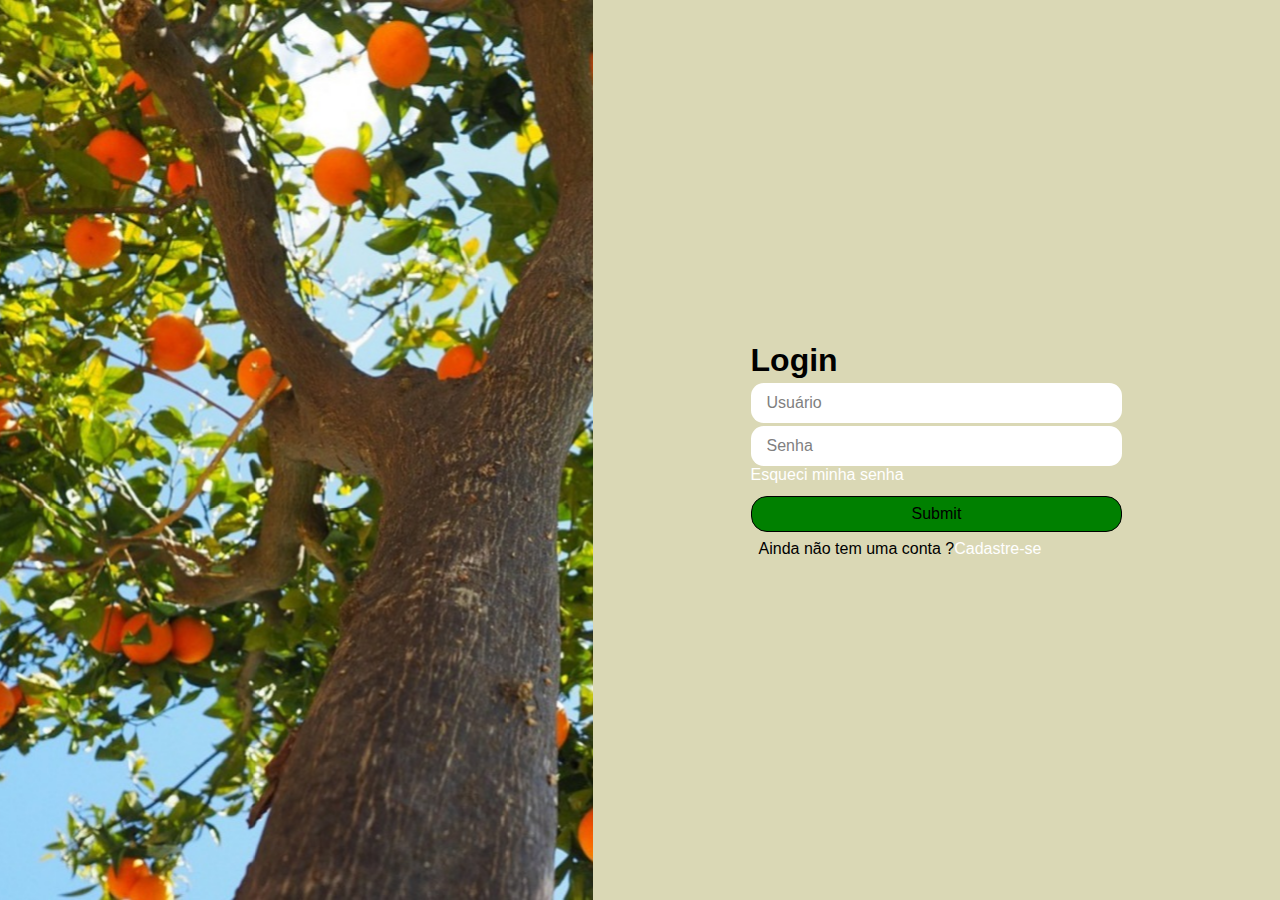
<file: login.html>
<!DOCTYPE html>
<html lang="pt-br">
<head>
    <meta charset="UTF-8">
    <meta name="viewport" content="width=device-width, initial-scale=1.0">
    <link rel="stylesheet" href="style.css">
    <title>Document</title>
</head>
<body>

    <div class="background">
    </div>

    <div class="container">
        <div class="form">
            <form action="processa_login.php" method="POST">

                <h1>Login</h1>
                <div class="form_container">
                    <input type="text" name="user" id="user" placeholder="Usuário">
                </div>
                <div class="form_container">
                <input type="password" name="password" id="password" placeholder="Senha">
                <br>
                <a href="">Esqueci minha senha</a>
                </div>

               <div id="btn_container"> 
                    <input type="submit" id="btn_form" name="Entrar">
                </div>
                <div>
                    <p id="txt_cadastrar"> Ainda não tem uma conta ? <a href="">Cadastre-se</a></p>
                </div>
            </form>

           
            
    
</body>
</html>
</file>
<file: style.css>
*{
    margin: 0;
    padding: 0;
    box-sizing: border-box;
}

/* Login + Cadastro + Cadastro Propriedade */

body{
    width: 100%;
    height:100%;
    font-family: sans-serif;
    
}
 /* formulários */
.background{
    position: fixed;
    background-image: /*linear-gradient(135deg, rgba(0, 0, 0, 0.521), rgb(0, 0, 0)),*/ url("imagens/imagemLogin.jpg");
    background-size: cover;
    background-position: center;
    width: 70vw;
    height: 100vh;
    background-repeat: no-repeat;
    z-index: -1;

}
.container{
    display: grid;
    grid-template-columns: repeat(1, 12);
    grid-template-rows: repeat(2, 4fr);
    height: 100vh;
    width: 100vw;


}

.form{
    /* background: rgba(0, 0, 0, 0.945);  
    box-shadow: 0 4px 10px rgba(0, 0, 0, 0.3);  */
    background-color: #dad8b5;
    grid-column: 11/ 12;
    grid-row: 1 / 5;
    overflow: hidden;
    display: flex;
    align-items: center;
    justify-content: center;
    color: rgb(0, 0, 0);
    border: solid black 0px;
    padding: 8em; /*para alterar a largura do background do form*/

      
}

#user, #password, #cpf, #email, #cidade, #bairro, #rua, #numero, #cnpj, #nomeP{
    padding: 0.7em 1em;
    padding-right: 9em;
    border: 0px solid gray;
    border-radius: 0.8em;
    margin-top: 0.2em;
}


.form_container input{
    width: 100%;
    padding: 10em;
    font-size: 16px;

}

#btn_container {
    display: flex;
    justify-content: center;
    align-items: center;
    width: 100%;
    margin-top: 0.7em;
    
}

#btn_form {
    padding: 0.5em 10em; /*deixar 9 ou 10 */
    border: 0.5px solid black;
    border-radius: 1em;
    background-color: green;
    font-size: 1em;
}

 .form_container input::placeholder { /*Para mudar dentro da caixa de texto */
    color: gray; 
    text-align: left; 
  }
#txt_login{
    display: flex;
    justify-content: center;
    align-items: center;
}

#txt_senha{
    margin-top: 0.3em;
}

#txt_esqueci{
    color: blue;
    display: flex;
    justify-content: end;
    margin-right: 0.5em;
    margin-top: 0.4em;
    text-decoration: underline;
} 

#txt_cadastrar{
    display: flex;
    padding-top: 0.5em;
    margin: 0 0.5em;
}

#link_cadastrar{
    margin-left: 0.3em;
    color: blue;
    text-decoration: underline;
    
}

input:focus{

}

.txt_cadastro{
    margin-top: 1em;

}

.container{
    overflow: hidden; 
}


/* navbar */


#logo {
    width: 25vh;
    display: flex;
    
}

.menu{
    list-style: none;
    display: flex;
    align-items: center;
    
   
}

nav{

    background-color: white;
    display: flex;
    align-items: center;
    font-size: 2vh;
    background-color: #183800;
    
}

a:hover{
    color:rgb(176, 172, 172)
}

ul{
    list-style: none;
    padding-top: 1em; /*alterar para mudar a largura da nav */
    padding-bottom: 1em; /*alterar para mudar a largura da nav */
}

li{
    padding-top: 2.5em; /*alterar para mudar o posicionamento dos links na nav */
    padding-left: 5em;
}

a{
    color:white;
    text-decoration: none;
}



/* carrossel */

/* .carousel-inner{
    height: 50em;
    width: 100%;
} */

/* cards (about) */

.about{
    display: flex;
    align-items: center;
    justify-content: center;
    flex-direction: column;
    background-color: #a09d9d;
    padding: 3em;
}

#sobre{
    font-size: 0.8em;
    color:#606060;
    border: 0.1em solid #e8e8e8;
    padding: 0.6em 1.2em;
    border-radius: 1.5em;
    margin-bottom: 1.2em;
    background-color: white;
}

#h2Sobre{
    font-size: 1.4em;
    text-align: center;
    margin-bottom: 3em;
}


.btnCard{
    background-color: #183800;
    padding: 0.5em;
    border-radius: 0.2em;
    display: flex;
    justify-content: center;
}

.cards{
    display: flex;
    justify-content: space-around;
    align-items: center;
    background-color: #a09d9d;
   
}

.card{
    border: 0.1em solid #e8e8e8;
    padding: 0.6em 1.2em;
    border-radius: 1em;
    margin-bottom: 1.2em;
    background-color: white;
}

/* Vantagens */

.vantagens{
    padding: 0 2em;
    padding-top: 2em;
    background-color: white;
    background-color: gray;
    border-radius: 1.5em;
    font-size: 1em;
    margin: 1.5em 1em ;
    
}

.allVantagens{
    padding: 2em;
    
}

.items{
    display: flex;
    align-items: center;
    gap: 2em;
}

.item{
    border: 1px solid black;
    border-radius: 1.5em;
    padding: 1.4em 1.8em;
    width: 24%;
    height: 17em;
}


.imgVantagens{
    width: 5.5em;
    height: 4.5em;
    border: 1px solid rgb(99, 98, 98);
    border-radius: 1em;
    padding: 0.3em;
    background-color: #777676;
}

.titleProjects{
    margin-top: 0.2em;
}

.pVantagens{
    color: rgb(26, 25, 25);
    line-height: 1.6em; /*para diminuir o espçamento entre as linhas */
}

/* .h2Vantagens, .info{
    color: white;
} */

/* footer */

.footer{
    background-color: rgb(41, 40, 40);
    padding: 0;
    margin: 0;
    width: 100%;
    height: 100%;
}

.logoFooter {
    width: 25vh;
    display: flex;  
}

.txtFooter{
    color: white;
}

.divFooter{
    display: flex;
}

/* Informações Pulveasy */

.divInfo {
    display: flex;
    align-items: flex-start;
    justify-content: space-between;
    background-color: #183800;
    margin-top: 2em;
  }
  
  .imgInfo {
    border-radius: 2em;
    border: 2px solid black;
    margin: 2em;
    margin-right: 5em ;
  }
  
  .txtInfo {
    flex: 1;
    color: white;
    padding: 1em;
  }
  
  
  /*  Cadastro de Propriedade */

.cadastroPropriedade{
    background-color: white;

}


.imgPropriedade{
    width: 50vh;
    padding-top: 4em;
    
}

.headerPropriedade{
    display: flex;
    justify-content: center;
    align-items: center;
    padding-bottom: 2em;
    color: #606060;
}

/* .container {
    background-color: green;
} */

.col{
    background-color: #183800;
}

.linkVoltar{

color: black;
}
</file>
